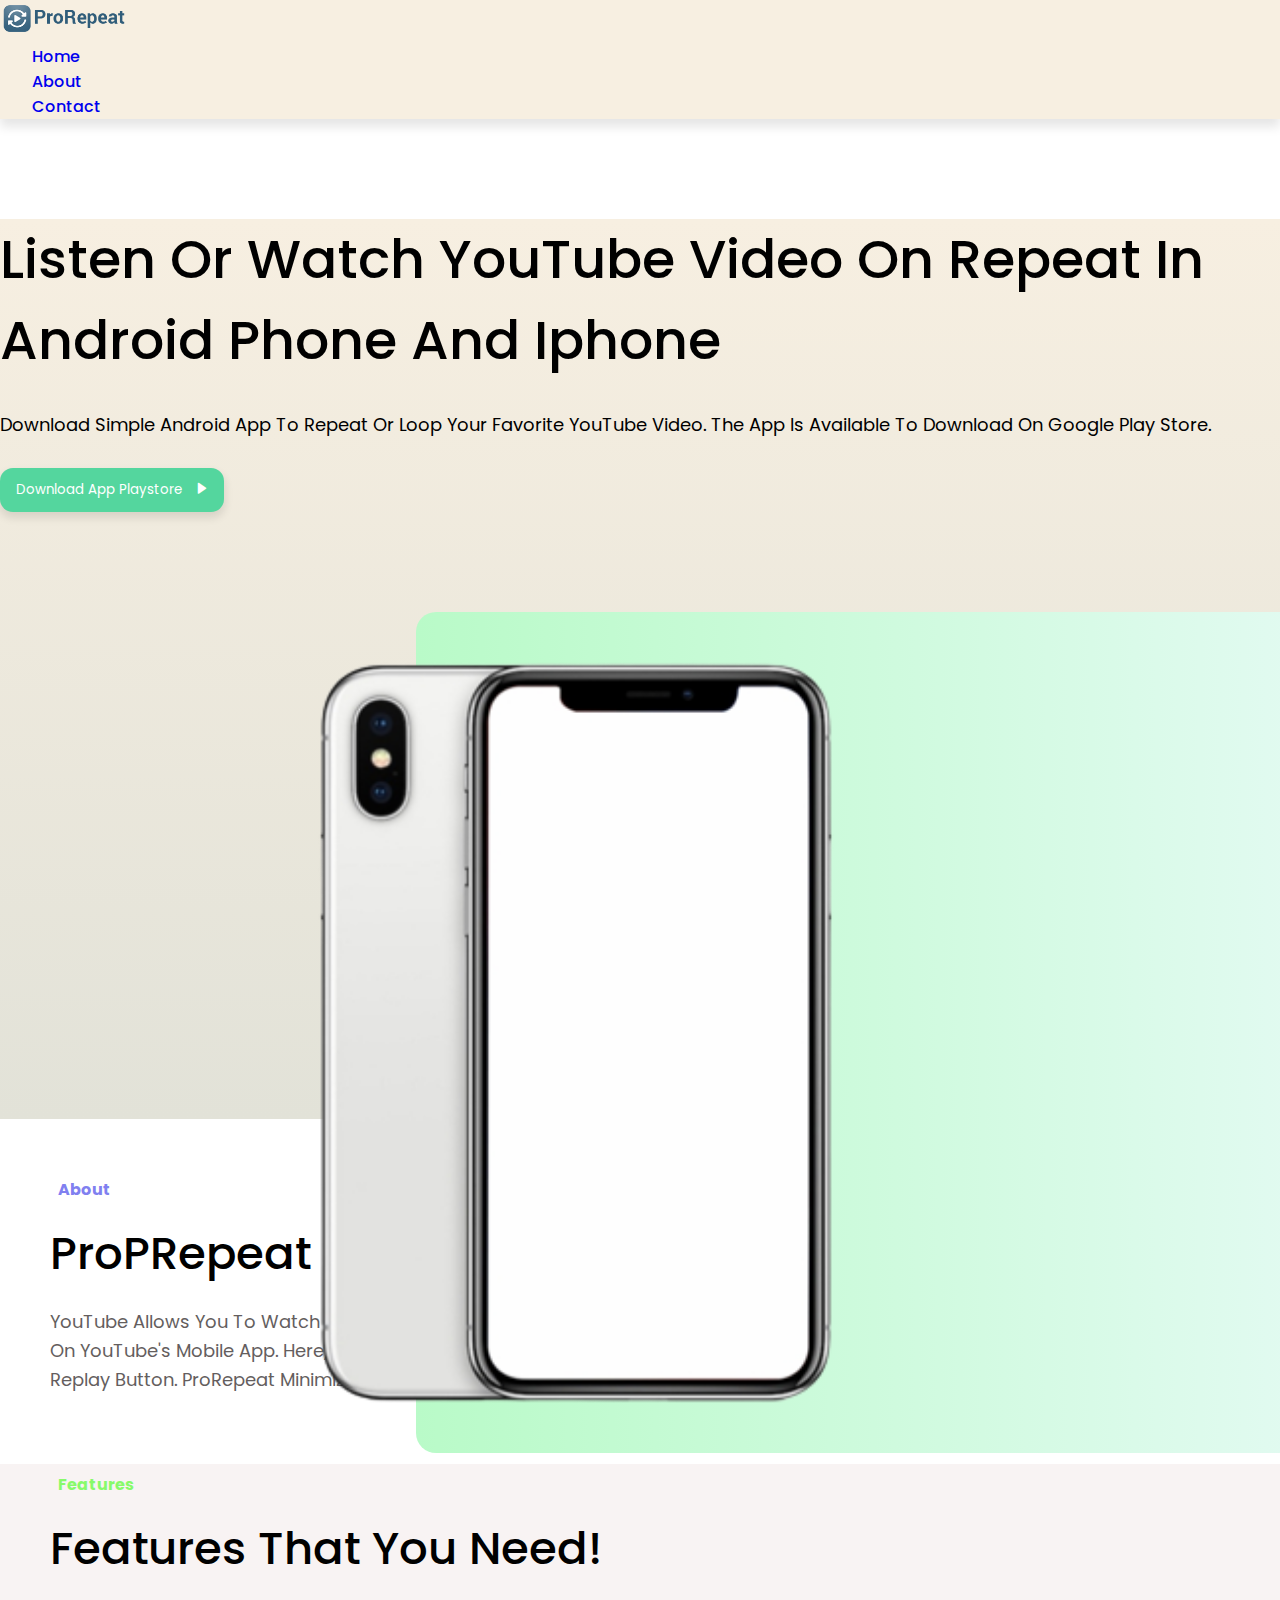
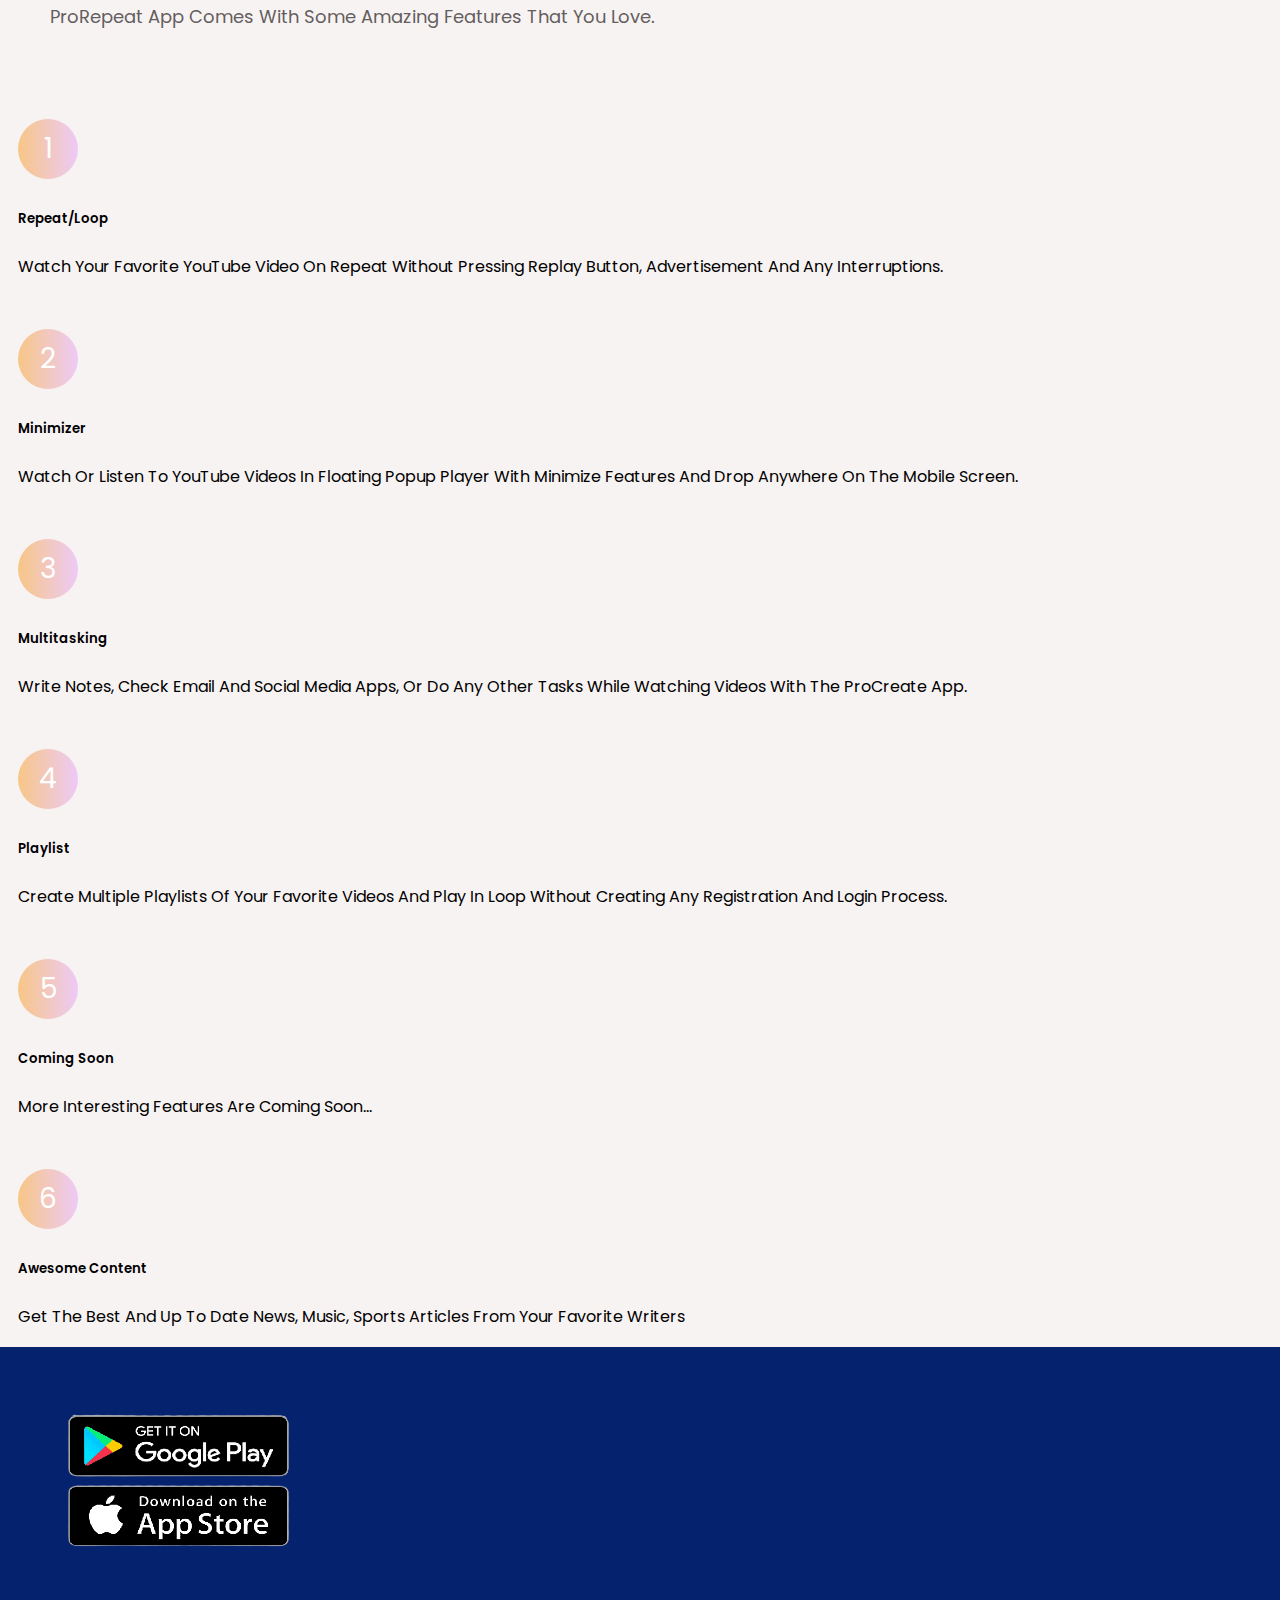
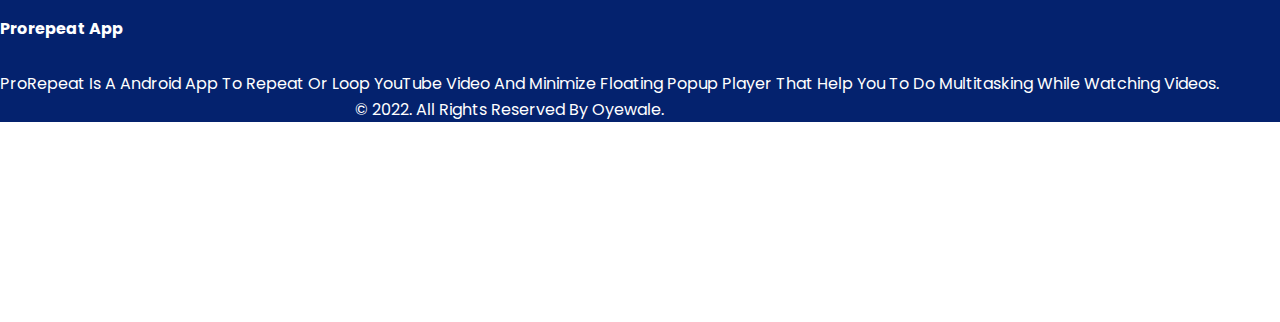
<file: index.html>
<!DOCTYPE html>
<html lang="en">
<head>
    <meta charset="UTF-8">
    <meta http-equiv="X-UA-Compatible" content="IE=edge">
    <meta name="viewport" content="width=device-width, initial-scale=1.0">
    <title>EagleReapeat Video - Play Video</title>

    <!-- Bootstrap CSS -->
    <link href="https://cdn.jsdelivr.net/npm/bootstrap@5.1.3/dist/css/bootstrap.min.css" rel="stylesheet" integrity="sha384-1BmE4kWBq78iYhFldvKuhfTAU6auU8tT94WrHftjDbrCEXSU1oBoqyl2QvZ6jIW3" crossorigin="anonymous">
    <link rel="stylesheet" href="style.css">
     <link href='https://unpkg.com/boxicons@2.1.2/css/boxicons.min.css' rel='stylesheet'>


</head>


<body>

    <!--navbar-->
    <nav class="navbar navbar-expand-lg navbar-light bg-none">
                    <div class="container">
                      <a class="navbar-brand" href="index.html"><img src="img/ProRepeat-Logo.png" alt=""></a>
                      <button class="navbar-toggler" type="button" data-bs-toggle="collapse" data-bs-target="#navbarNav" aria-controls="navbarNav" aria-expanded="false" aria-label="Toggle navigation">
                        <span class="navbar-toggler-icon"></span>
                      </button>
                      <div class="collapse navbar-collapse" id="navbarNav">
                        <ul class="navbar-nav ms-auto">
                          <li class="nav-item">
                            <a class="nav-link active" aria-current="page" href="#">Home</a>
                          </li>
                          <li class="nav-item">
                            <a class="nav-link" href="about.html">About</a>
                          </li>
                          <li class="nav-item">
                            <a class="nav-link" href="contact.html">contact</a>
                          </li>
                          
                        </ul>
                      </div>
                    </div>
                  </nav>


    <section class="sect">
        <div class="container">
            <div class="row">
                <div class="col-md-6">
                    <div class="hero">
                        <h1>
                            Listen or Watch YouTube Video on Repeat in Android Phone and Iphone
                        </h1>
                        <p>
                            Download simple android app to repeat or loop your favorite YouTube video. The app is available to download on Google Play Store.
                        </p>
                        <button class="btn btn-main">Download app Playstore<i class='bx bxs-right-arrow'></i></button>
                    </div>
                    
                </div>

                <div class="col-md-6">
                    <div class="imgarea">
                        <img src="img/trapimg-removebg-preview.png" alt="" class="controller">
                        <div class="color-box"></div>
                    </div>
                </div>
            </div>

        </div>
    </section>

    <section class="about">
        <div class="container">
            <div class="row">
                <div class="col-md-12 text-center mt-5">
                    <div class="abt-text">
                    <h4>About</h4>
                    <h2>ProPRepeat App</h2>
                    <p>YouTube allows you to watch or listen YouTube on repeat through their website but there is no way to repeat YouTube videos on YouTube's Mobile App. Here, ProRepeat is simple app for android phone users to play YouTube videos in Loop without pressing replay button. ProRepeat minimize floating popup player will help you to do multitasking while watching videos.</p>
                    </div>

                </div>
            </div>
            
        </div>
    </section>

    <section class="featured">
        <div class="container">
            <div class="row">
                <div class="col-md-12 text-center mt-5 mb-5">
                    <div class="abt-text">
                    <h4>Features</h4>
                    <h2>Features that you need!</h2>
                    <p>ProRepeat app comes with some amazing features that you love.</p>
                    </div>

                </div>
            </div>

            <div class="row">
                <div class="col-md-4">
                    <div class="icon">1</div>
                    <h5>Repeat/Loop</h5>
                    <p>
                        Watch your favorite YouTube video on Repeat without pressing replay button, advertisement and any interruptions.
                    </p>
                </div>
                <div class="col-md-4">
                    <div class="icon">2 </div>
                    <h5>Minimizer</h5>
                    <p>
                        Watch or Listen to YouTube videos in floating popup player with minimize features and drop anywhere on the mobile screen.
                    </p>
                </div>
                <div class="col-md-4">
                    <div class="icon">3</div>
                    <h5>Multitasking</h5>
                    <p>
                        Write notes, check email and social media apps, or do any other tasks while watching videos with the ProCreate app.
                    </p>
                </div>
                <div class="col-md-4">
                    <div class="icon">4</div>
                    <h5>Playlist</h5>
                    <p>
                        Create multiple playlists of your favorite videos and play in loop without creating any registration and login process.
                    </p>
                </div>
                <div class="col-md-4">
                    <div class="icon">5</div>
                    <h5>Coming Soon</h5>
                    <p>
                        More interesting features are coming soon...
                    </p>
                </div>
                <div class="col-md-4">
                    <div class="icon">6</div>
                    <h5>Awesome Content</h5>
                    <p>
                        Get the best and up to date news, music, sports articles from your favorite writers
                    </p>
                </div>
            </div>
            
        </div>

    </section>


    <footer>
        <div class="container">
            <div class="row">
                <div class="col-md-6" >
                    <div class="ftapp">
                        <img src="img/play_and_app-removebg-preview.png" alt="">
                        <h4>Prorepeat App</h4>
                        <p>
                            ProRepeat is a Android App to Repeat or Loop YouTube video and minimize floating popup player that help you to do multitasking while watching videos.
                        </p>
                    </div>
                </div>

                <div class="col-md-6 mt-5">
                    <div class="fttext">
                        <div class="ftwords1">
                            <h3>
                            Resourses
                        </h3>
                        <p> <a href="">Thumbnail Maker</a> </p>
                        <p> <a href="">Banner Maker</a></p>
                        </div>

                        <div class="ftwords1">
                            <h3>
                            Support
                        </h3>
                        <p>Contact</p>
                        <p>Privay Policy</p>
                        <p>Disclaimer</p>
                        </div>
                    </div>
                </div>
            </div>
            <hr>
            <div class="row">
                <p>© 2022. All rights reserved by Oyewale.</p>
            </div>
        </div>
    </footer>







    <a href="#" class="to-top"><i class='bx bx-up-arrow-alt'></i></a>


    <script src="app.js"></script>
    <script src="https://cdn.jsdelivr.net/npm/bootstrap@5.1.3/dist/js/bootstrap.bundle.min.js" integrity="sha384-ka7Sk0Gln4gmtz2MlQnikT1wXgYsOg+OMhuP+IlRH9sENBO0LRn5q+8nbTov4+1p" crossorigin="anonymous"></script>
</body>
</html>
</file>
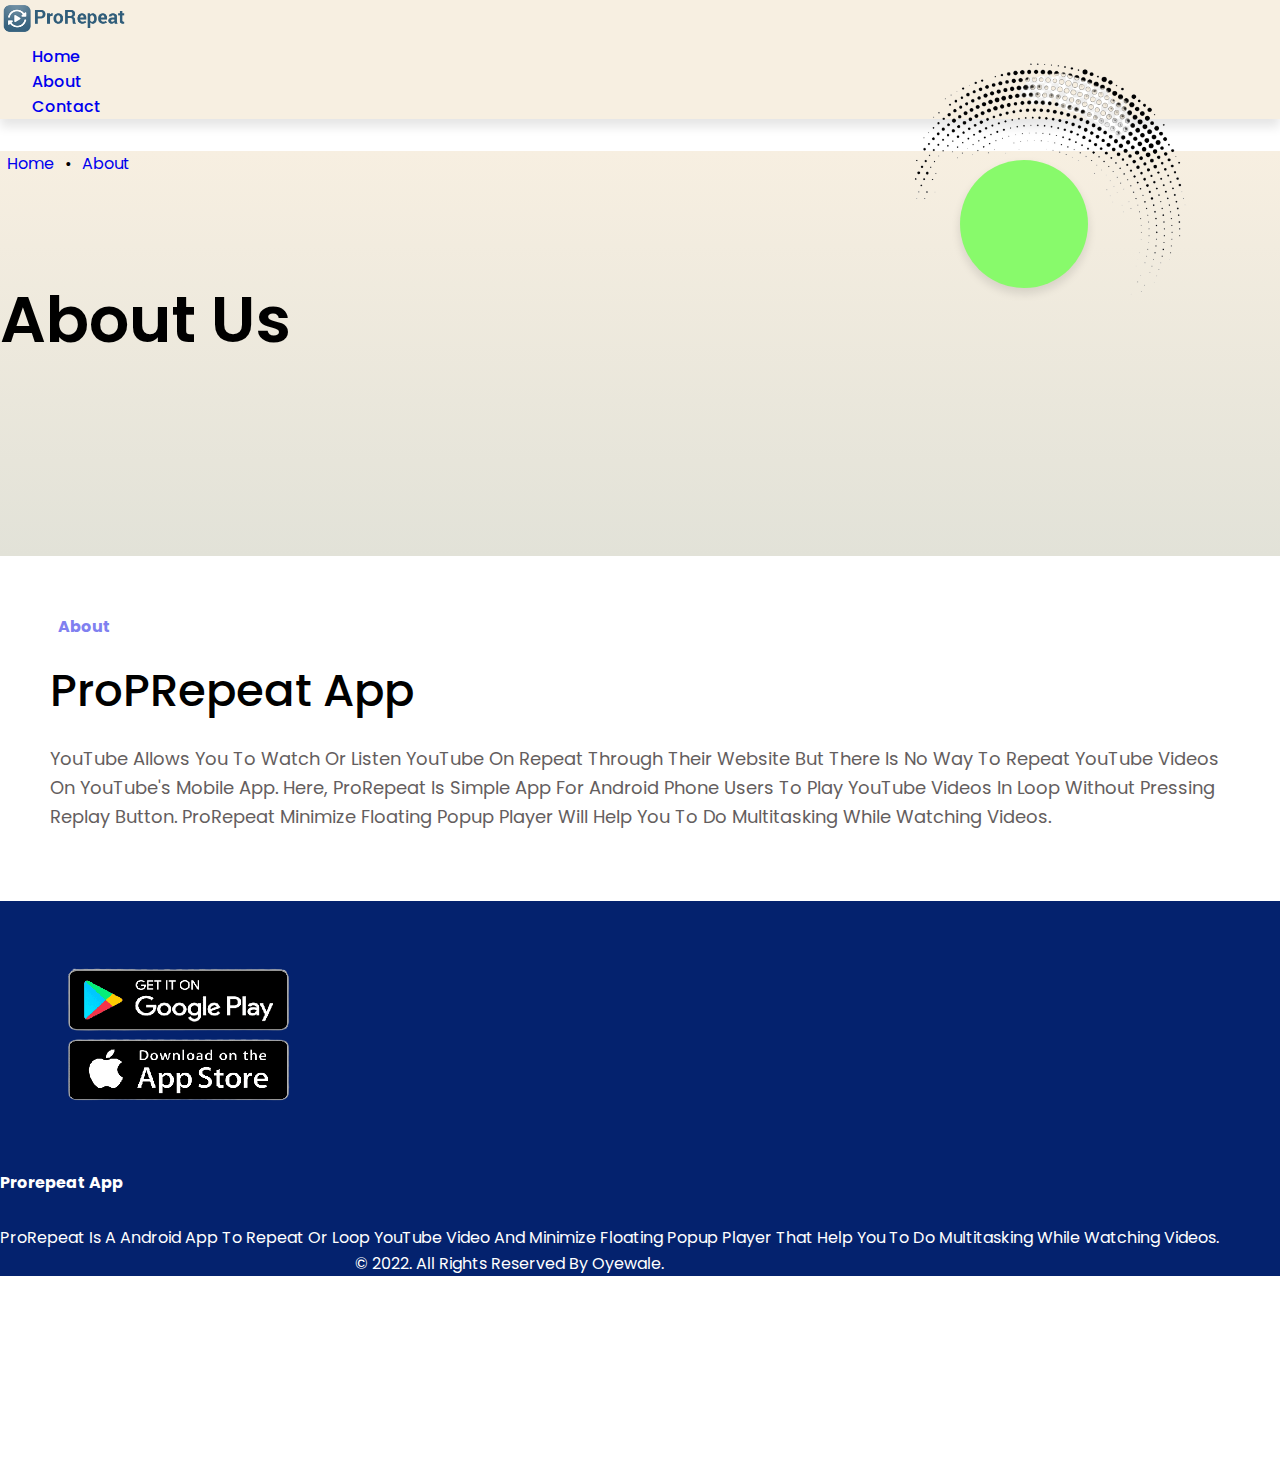
<file: about.html>
<!DOCTYPE html>
<html lang="en">
<head>
    <meta charset="UTF-8">
    <meta http-equiv="X-UA-Compatible" content="IE=edge">
    <meta name="viewport" content="width=device-width, initial-scale=1.0">
    <title>EagleReapeat Video - Play Video</title>

    <!-- Bootstrap CSS -->
    <link href="https://cdn.jsdelivr.net/npm/bootstrap@5.1.3/dist/css/bootstrap.min.css" rel="stylesheet" integrity="sha384-1BmE4kWBq78iYhFldvKuhfTAU6auU8tT94WrHftjDbrCEXSU1oBoqyl2QvZ6jIW3" crossorigin="anonymous">
    <link rel="stylesheet" href="style.css">
     <link href='https://unpkg.com/boxicons@2.1.2/css/boxicons.min.css' rel='stylesheet'>


</head>


<body>

    <!--navbar-->
    <nav class="navbar navbar-expand-lg navbar-light bg-none">
                    <div class="container">
                      <a class="navbar-brand" href="index.html"><img src="img/ProRepeat-Logo.png" alt=""></a>
                      <button class="navbar-toggler" type="button" data-bs-toggle="collapse" data-bs-target="#navbarNav" aria-controls="navbarNav" aria-expanded="false" aria-label="Toggle navigation">
                        <span class="navbar-toggler-icon"></span>
                      </button>
                      <div class="collapse navbar-collapse" id="navbarNav">
                        <ul class="navbar-nav ms-auto">
                          <li class="nav-item">
                            <a class="nav-link active" aria-current="page" href="index.html">Home</a>
                          </li>
                          <li class="nav-item">
                            <a class="nav-link" href="about.html">About</a>
                          </li>
                          <li class="nav-item">
                            <a class="nav-link" href="contact.html">contact</a>
                          </li>
                          
                        </ul>
                      </div>
                    </div>
                  </nav>

    <section class="sect-abt">
        <div class="container">
            <div class="row">
                <div class="col-md-6">
                    <div class="abt-hero">
                        <span><a href="index.html" class="text-black"> Home</a></span> <span> &bull;</span> <span><a href="about.html">About</a>

                        </span>

                        <div><h2>About us</h2></div>
                    </div>
                </div>
                <div class="col-md-6">
                    <div class="abt-img"><img src="img/dotimg-removebg-preview.png" alt=""></div>
                    <div class="circle"></div>
                </div>
            </div>
        </div>

    </section>


 

    <section class="about">
        <div class="container">
            <div class="row">
                <div class="col-md-12 text-center mt-5">
                    <div class="abt-text">
                    <h4>About</h4>
                    <h2>ProPRepeat App</h2>
                    <p>YouTube allows you to watch or listen YouTube on repeat through their website but there is no way to repeat YouTube videos on YouTube's Mobile App. Here, ProRepeat is simple app for android phone users to play YouTube videos in Loop without pressing replay button. ProRepeat minimize floating popup player will help you to do multitasking while watching videos.</p>
                    </div>

                </div>
            </div>
            
        </div>
    </section>





    <!--foooter-->
    <footer>
        <div class="container">
            <div class="row">
                <div class="col-md-6" >
                    <div class="ftapp">
                        <img src="img/play_and_app-removebg-preview.png" alt="">
                        <h4>Prorepeat App</h4>
                        <p>
                            ProRepeat is a Android App to Repeat or Loop YouTube video and minimize floating popup player that help you to do multitasking while watching videos.
                        </p>
                    </div>
                </div>

                <div class="col-md-6 mt-5">
                    <div class="fttext">
                        <div class="ftwords1">
                            <h3>
                            Resourses
                        </h3>
                        <p> <a href="">Thumbnail Maker</a> </p>
                        <p> <a href="">Banner Maker</a></p>
                        </div>

                        <div class="ftwords1">
                            <h3>
                            Support
                        </h3>
                        <p>Contact</p>
                        <p>Privay Policy</p>
                        <p>Disclaimer</p>
                        </div>
                    </div>
                </div>
            </div>
            <hr>
            <div class="row">
                <p>© 2022. All rights reserved by Oyewale.</p>
            </div>
        </div>
    </footer>







    <a href="#" class="to-top"><i class='bx bx-up-arrow-alt'></i></a>


    <script src="app.js"></script>
    <script src="https://cdn.jsdelivr.net/npm/bootstrap@5.1.3/dist/js/bootstrap.bundle.min.js" integrity="sha384-ka7Sk0Gln4gmtz2MlQnikT1wXgYsOg+OMhuP+IlRH9sENBO0LRn5q+8nbTov4+1p" crossorigin="anonymous"></script>
</body>
</html>
</file>
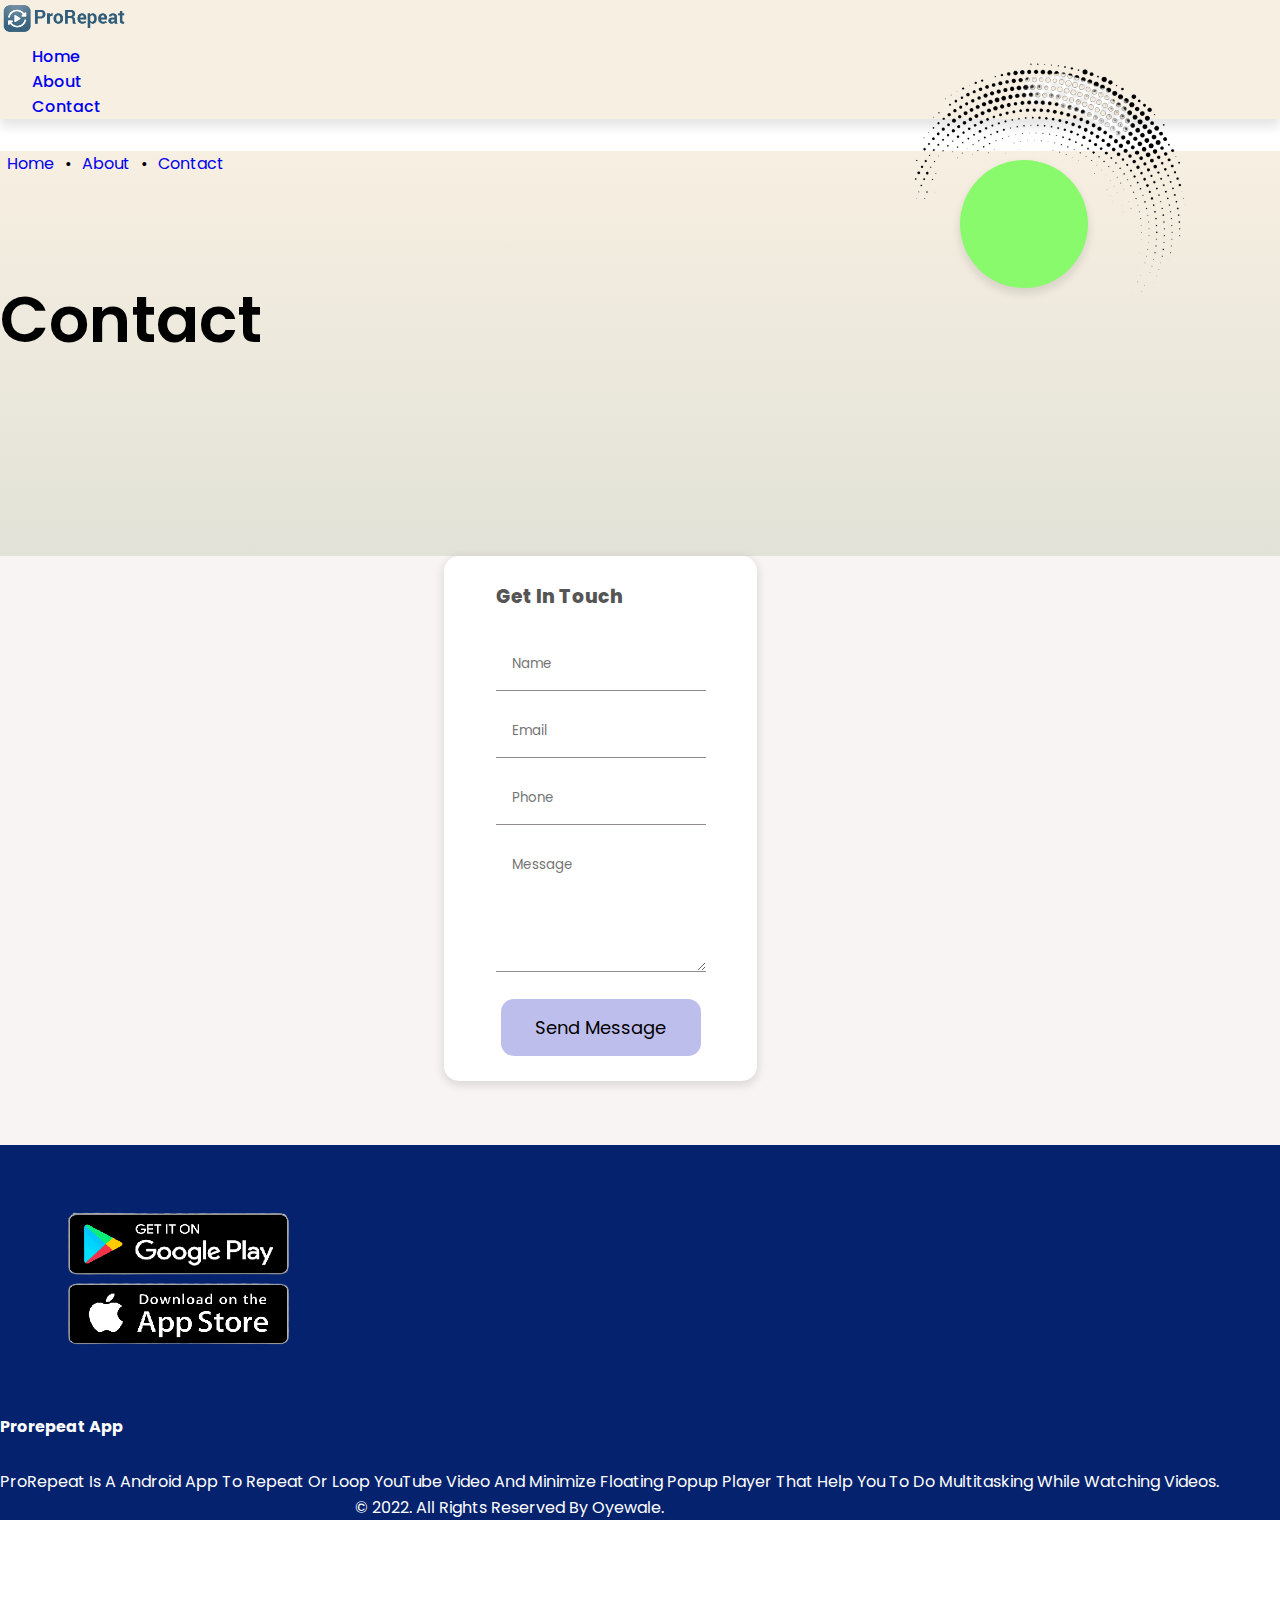
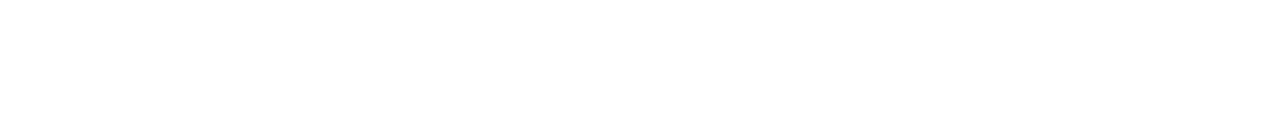
<file: contact.html>
<!DOCTYPE html>
<html lang="en">
<head>
    <meta charset="UTF-8">
    <meta http-equiv="X-UA-Compatible" content="IE=edge">
    <meta name="viewport" content="width=device-width, initial-scale=1.0">
    <title>EagleReapeat Video - Play Video</title>

    <!-- Bootstrap CSS -->
    <link href="https://cdn.jsdelivr.net/npm/bootstrap@5.1.3/dist/css/bootstrap.min.css" rel="stylesheet" integrity="sha384-1BmE4kWBq78iYhFldvKuhfTAU6auU8tT94WrHftjDbrCEXSU1oBoqyl2QvZ6jIW3" crossorigin="anonymous">
    <link rel="stylesheet" href="style.css">
     <link href='https://unpkg.com/boxicons@2.1.2/css/boxicons.min.css' rel='stylesheet'>


</head>


<body>

    <!--navbar-->
    <nav class="navbar navbar-expand-lg navbar-light bg-none">
                    <div class="container">
                      <a class="navbar-brand" href="index.html"><img src="img/ProRepeat-Logo.png" alt=""></a>
                      <button class="navbar-toggler" type="button" data-bs-toggle="collapse" data-bs-target="#navbarNav" aria-controls="navbarNav" aria-expanded="false" aria-label="Toggle navigation">
                        <span class="navbar-toggler-icon"></span>
                      </button>
                      <div class="collapse navbar-collapse" id="navbarNav">
                        <ul class="navbar-nav ms-auto">
                          <li class="nav-item">
                            <a class="nav-link active" aria-current="page" href="index.html">Home</a>
                          </li>
                          <li class="nav-item">
                            <a class="nav-link" href="about.html">About</a>
                          </li>
                          <li class="nav-item">
                            <a class="nav-link" href="contact.html">contact</a>
                          </li>
                          
                        </ul>
                      </div>
                    </div>
                  </nav>
<!--herp section-->
    <section class="sect-abt">
        <div class="container">
            <div class="row">
                <div class="col-md-6">
                    <div class="abt-hero">
                        <span><a href="index.html" class="text-black"> Home</a></span> <span> &bull;</span> <span><a href="about.html" class="text-black">About</a>

                        </span><span> &bull;</span> <span> <a href="contact.html">Contact</a></span>

                        <div><h2>Contact</h2></div>
                    </div>
                </div>
                <div class="col-md-6">
                    <div class="abt-img"><img src="img/dotimg-removebg-preview.png" alt=""></div>
                    <div class="circle"></div>
                </div>
            </div>
        </div>

    </section>


 

    <section class="contact">
        <div class="container">
            <div class="row">
                <div class="col-md-6 text-center mt-5">
                    <div class="contact-form">
                        <form  onsubmit="sendEmail();">
                            <h3>
                                Get in touch
                            </h3>
                            <input type="text" id="name" placeholder="Name ">
                            <input type="email" id="email" placeholder="email">
                            <input type="text" id="phone" placeholder="Phone "> 
                            <textarea id="message"  rows="5" placeholder="Message"></textarea>
                            <button type="submit">send message</button>
                        </form>
                    </div>
                </div>
            </div>
            
        </div>
    </section>





    <!--foooter-->
    <footer>
        <div class="container">
            <div class="row">
                <div class="col-md-6" >
                    <div class="ftapp">
                        <img src="img/play_and_app-removebg-preview.png" alt="">
                        <h4>Prorepeat App</h4>
                        <p>
                            ProRepeat is a Android App to Repeat or Loop YouTube video and minimize floating popup player that help you to do multitasking while watching videos.
                        </p>
                    </div>
                </div>

                <div class="col-md-6 mt-5">
                    <div class="fttext">
                        <div class="ftwords1">
                            <h3>
                            Resourses
                        </h3>
                        <p> <a href="">Thumbnail Maker</a> </p>
                        <p> <a href="">Banner Maker</a></p>
                        </div>

                        <div class="ftwords1">
                            <h3>
                            Support
                        </h3>
                        <p>Contact</p>
                        <p>Privay Policy</p>
                        <p>Disclaimer</p>
                        </div>
                    </div>
                </div>
            </div>
            <hr>
            <div class="row">
                <p>© 2022. All rights reserved by Oyewale.</p>
            </div>
        </div>
    </footer>







    <a href="#" class="to-top"><i class='bx bx-up-arrow-alt'></i></a>


    <script src="app.js"></script>
    <script src="https://smtpjs.com/v3/smtp.js"></script>
    <script src="https://cdn.jsdelivr.net/npm/bootstrap@5.1.3/dist/js/bootstrap.bundle.min.js" integrity="sha384-ka7Sk0Gln4gmtz2MlQnikT1wXgYsOg+OMhuP+IlRH9sENBO0LRn5q+8nbTov4+1p" crossorigin="anonymous"></script>
</body>
</html>
</file>
<file: style.css>
@import url('https://fonts.googleapis.com/css2?family=Poppins:wght@300;400;500;700;800&display=swap');
*{
    margin: 0;
    padding: 0;
    box-sizing: border-box;
    font-family: 'Poppins', 'san-serif';
    text-decoration: none;
    outline: none;
    border: none;
    text-transform: capitalize;
}
html {
    scroll-behavior: smooth;
    overflow-x: hidden;
}
.sect {
    width: 100%;
    height: 100vh;
    background: linear-gradient( #f7efe1, #e2e2d8);
}
.navbar {
    background: #f7efe1;
    z-index: 1000;
    box-shadow: 0 8px 10px 0 rgba(0, 0, 0, 0.1);
}
.navbar img {
    width: 8rem;
}
.navbar .navbar-toggler-icon {
    height: 25px;
    width: 20px;
}
.navbar .navbar-toggler:active {
    border: none;
}
.navbar li a {
    font-weight: 500;
    margin-left: 2rem;
}
/* .header {
    position: fixed;
    top: 0; left: 0;
    width: 100%;
    padding: 2rem 9% ;
    display: flex;
    align-items: center;
    justify-content: space-between;
    z-index: 100;
}
.header  img{
    width: 7rem;
}
.header .navbar a{
    margin-left: 2rem;
    text-decoration: none;
    color: #333;
   
    font-weight: 500;
}
.header .navbar a::after {
    content: "";
    position: absolute;
    width: 0;
    height: 2px;
    background-color:  rgb(21, 24, 22);
    left: 0;
    bottom: -10px;
    transition: 0.4s;
}
.header .navbar a:hover::after {
    width: 100%;
}
.header input {
    display: none;
}
.header label {
    font-size: 2rem;
    color: #04226e;
    cursor: pointer;
    visibility: hidden;
    opacity: 0;
} */
/* nav{
    width: 100%;
    display: flex;
    align-items: center;
    justify-content: space-between;
    padding: 20px 0;
    position: relative;
    z-index: 100;
}
.active {
    color: #88fa6b;
    font-weight: bold;
}
nav img {
    width: 160px;
    height: 50px;
    border-radius: 12px;
     */



@keyframes float {
    0%, 100% {
        transform: translateX(0.1rem);
    }
    50% {
        transform: translateY(-2rem);
    }
}


/* nav ul li {
    display: inline-block;
    list-style: none;
    margin: 10px 30px;
}
nav ul li a{
    text-decoration: none;
    color: #000;
    position: relative;
    font-weight: 500;
    padding: 0 12px;
}
nav ul li a::after {
    content: "";
    position: absolute;
    width: 0;
    height: 2px;
    background-color:  rgb(170, 245, 204);
    left: 0;
    bottom: -10px;
    transition: 0.4s;

}
nav ul li a:hover::after {
    width: 100%;
}
nav ul li a:hover {
    color: #ffffff;
}
#bar {
    display: none;
} */
.btn-main {
    color: #fff;
    background: #54d69e;
    border-radius: 13px;
    padding: 12px 16px;
    transition: background 0.4s ease-out;
    box-shadow: 0 5px 8px 1px rgba(0, 0, 0, 0.1);
}
.btn-main:active {
    border: none;
}
.btn-main:hover {
   background: transparent;
   border: 2px solid #88fa6b;
   color: #fff;
}
.btn-main:hover i {
    color: #54d69e;
}
.bxs-right-arrow {
    color: #fff;
}
.btn-main i {
    padding-left: 12px;
    top: 2;
}
.hero {
    position: relative;
    margin: 100px 0;
}
.hero h1 {
    font-size: 54px;
    margin-bottom: 10px;
    font-weight: 500;
}
.hero p {
    font-size: 18px;
    margin: 30px 0;
}
.imgarea {
    position: relative;
    flex-basis: 60%;
    display: flex;
    align-items: center;
    margin-top: 50px;
}
.imgarea .controller{
    width: 90%;
    z-index: 3;
    box-shadow: 0 8px 10px 2 rgba(0, 0, 0, 0.3);
    animation: float 3s linear infinite;
    
}
.color-box {
    position: absolute;
    right: 0;
    top: 0;
    background: linear-gradient(to right, #b9fac8, #e8faf7);
    border-radius: 20px 0 0 20px;
    height: 100%;
    width: 80%;
    z-index: 1;
    box-shadow: 0 20px 26px 2 rgba(0, 0, 0, 0.3);
    transform: translateX(160px);
}

/*--bact to top button*/
.to-top {
    background: white;
    position: fixed;
    bottom: 16px;
    right: 32px;
    width: 50px;
    height: 50px;
    border-radius: 50%;
    display: flex;
    align-items: center;
    justify-content: center;
    font-size: 30px;
    text-decoration: none;
    box-shadow: 0 5px 8px 1px rgba(0, 0, 0, 0.1);
    opacity: 0;
    pointer-events: none;
    transition: all 0.5s;
}

.to-top.active {
    bottom: 32px;
    pointer-events: auto;
    opacity: 1;
}
.about {
    margin-bottom: 40px;
}
section .abt-text {
    margin: 50px;
}
section .abt-text h4 {
    padding: 8px;
    color: rgb(128, 128, 240);
    margin-bottom: 10px;
}
section .abt-text h2 {
    font-size: 45px;
    font-weight: 500;
    margin-bottom: 19px;
}
section .abt-text p {
    color: rgb(100, 94, 94);
    line-height: 29px;
    font-size: 18px;
    margin-bottom: 70px;
}
.featured {
    background: rgb(248, 243, 243);
}
.featured .abt-text h4 {
    color: #88fa6b;
}
.featured .row .icon {
    width: 60px;
    height: 60px;
    background: linear-gradient(to right, #f7c686, #edcaf7);
    color: #fff;
    border-radius: 50%;
    display: flex;
    align-items: center;
    justify-content: center;
    font-size: 28px;

}
.featured .row h5 {
    margin-top: 30px;
    font-weight: 600;
    margin-bottom: 25px;
}
.featured .row .col-md-4 {
    padding: 18px;
    margin-top: 14px;
}
footer {
    background: #04226e;
    color: #fff;
}
footer .ftapp h4 {
    margin-bottom: 30px;
}
footer .ftapp p {
    line-height: 26px;
}
footer .ftapp img{
    width: 22rem;
    height: 12rem;
    margin-top: 40px;
    margin-bottom: 30px;
    cursor: pointer;
}
footer .ftwords1  {
    display: block;
    float: left;
    margin-top: 50px;
    margin-left: 60px;
    
}
footer .fttext .ftwords1 h3 {
    margin-bottom: 26px;
}
footer .fttext .ftwords1 p {
    line-height: 40px;
    margin-top: 30x;
    cursor: pointer;
}
footer .fttext .ftwords1 p a{
    text-decoration: none;
    color: #fff;
}
.right {
    right: 0;
    position: absolute;
}



/*-----about page -----*/
.sect-abt {
    position: inherit;
    width: 100%;
    height: 45vh;
    background: linear-gradient( #f7efe1, #e2e2d8);
}
.sect-abt .abt-hero {
    margin-top: 2rem;
}
.sect-abt .abt-hero span a{
    margin-top: 7rem;
    padding: 7px;
}
.sect-abt .abt-hero span a {
    text-decoration: none;
   
}
.sect-abt .abt-hero h2 {
    margin-top: 6rem;
    font-weight: 600;
    font-size: 4rem;
}
.circle {
    width: 8rem;
    height: 8rem;
    background: #88fa6b;
    border-radius: 50%;
    position: absolute;
    right: 12rem; top: 10rem;
    animation: float 3s linear infinite;
    box-shadow: 0 5px 8px 1px rgba(0, 0, 0, 0.1);
   
}
.sect-abt .abt-img img{
    width: 19rem;
    position: absolute;
    right: 5rem; top: 3rem;
}


/*-----contact form goes here------*/

.contact  {
    display: flex;
    background: rgb(248, 244, 244);
    align-items: center;
    justify-content: center;
}
form {
    background: #fff;
    display: flex;
    flex-direction: column;
    padding: 2vw 4vw;
    width: 80% ;
    border-radius: 15px;
    box-shadow: 0 3px 9px 2px rgba(0, 0, 0, 0.1);
    margin-bottom: 4rem;
}
form h3 {
  color: #555;
  font-weight: 800;
  margin-bottom: 20px;
}
form input, textarea {
    border-bottom: 1px solid rgb(145, 140, 140);
    margin: 7px 0;
    padding: 16px;

}
form button {
    padding: 15px;
    background: rgb(190, 190, 236);
    font-size: 18px;
    border: none;
    cursor: pointer;
    width: 200px;
    margin: 20px auto 0;
    border-radius: 13px;
}






@media screen and (max-width:768px) {
    .container {
        width: 96%;
    }

    /* .header label {
        
        visibility: visible;
        opacity: 1;
    }
    .header .navbar {
        position: absolute;
        top: 100%; left: 0;
        width: 99%;
        background: #fff;
        padding: 1rem 2rem;
        box-shadow: 0 .5rem 1rem rgba(0, 0, 0, 0.1);
        transform-origin: top;
        transform: scaleY(0);
        opacity: 0;
    }
    .header .navbar a {
        display: block;
        margin: 1rem 0;
    }
    .header input:checked ~ .navbar {
        transform: scaleY(1);
        opacity: 1;
    }
.header input:checked ~ label::before {
    content: '\f00d';
} */
    /* nav img {
        width: 95px;
        height: 35px;
        top: 12px;
    }
    .mvNav {
        width: 250px;
        height: 40vh;
        position: fixed;
        right: -250px  ;
        top: 0;
        background: rgba(150, 138, 138, 0.2);
        z-index: 2;
        transition: .5s;
        
    }
    .mvNav ul {
        margin-left: 8px;
        padding: 5px;
    }
    nav ul li {
        display: block;
        list-style: none;
        margin: 6px 4px;
    }
    #bar{
        display: block;
        width: 24px;
        height: 20px;
        position: fixed;
        right: 12px;
        top: 23px;
        margin-right: 17px;
        right: -1px;
        z-index: 2;
        cursor: pointer;
    } */
    /* .sideNav .btn-main {
        width: 50px;
        height: 20px;
    } */
    .color-box {
        transform: translateX(40px);
    }
    .hero {
        position: absolute;
        top: 320px;
    }
    .hero h1 {
        margin-top: 7px;
       font-size: 32px;
    }
    .hero p {
        font-size: 17px;
    }
    .btn-main {
        padding: 7px 11px;
    }
    section .abt-text {
        text-align: center;
    }
    section .abt-text h2 {
        font-size: 28px;
    }
    section .abt-text p {
        font-size: 16px;
    }
    footer .ftapp h4 {
        margin-bottom: 15px;
    }
    footer .ftapp img {
        margin-top: 20px;
        width: 17rem;
        height: 9rem;
    }
    footer .ftwords1 {
        margin-top: 18px;
    }
    footer .ftwords1 p {
        line-height: 20px;
    }
    .sect-abt .abt-hero h2 {
        margin-top: 6rem;
        font-weight: r00;
        font-size: 3.5rem;
    }
    .circle {
        height: 3.2rem;
        width: 3.2rem;
        right: 5rem; top: 10rem;
    }
    .sect-abt .abt-img img{
        width: 10rem;
        position: absolute;
        right: 2rem; top: 6rem;
    }
}
@media screen and (max-width:380px) {
    .container {
        width: 96%;
    }
    /* #sideNav {
        width: 250px;
        height: 100vh;
        position: fixed;

    } */
    .imgarea {
        margin-top: 5px;
    }
    .color-box {
        transform: translateX(40px);
    }
    .hero {
        position: absolute;
        top: 290px;
        margin-top: 13px;
    }
    .hero h1 {
        margin-top: 7px;
       font-size: 20px;
    }
    .hero p {
        font-size: 10px;
    }
    .btn-main {
        padding:5px 9px;
    }
    section .abt-text {
        text-align: center;
    }
    section .abt-text h2 {
        font-size: 20px;
    }
    section .abt-text p {
        font-size: 10px;
    }
    footer .ftapp h4 {
        margin-bottom: 12px;
    }
    footer .ftapp img {
        margin-top: 17px;
        width: 15rem;
        height: 7rem;
    }
    footer .ftwords1 {
        margin-top: 18px;
    }
    footer .ftwords1 p {
        line-height: 20px;
    }
}

@media (min-width:912px) and (max-width:1200px){
    .color-box {
        transform: translateX(95px);
    }
    
}
</file>
